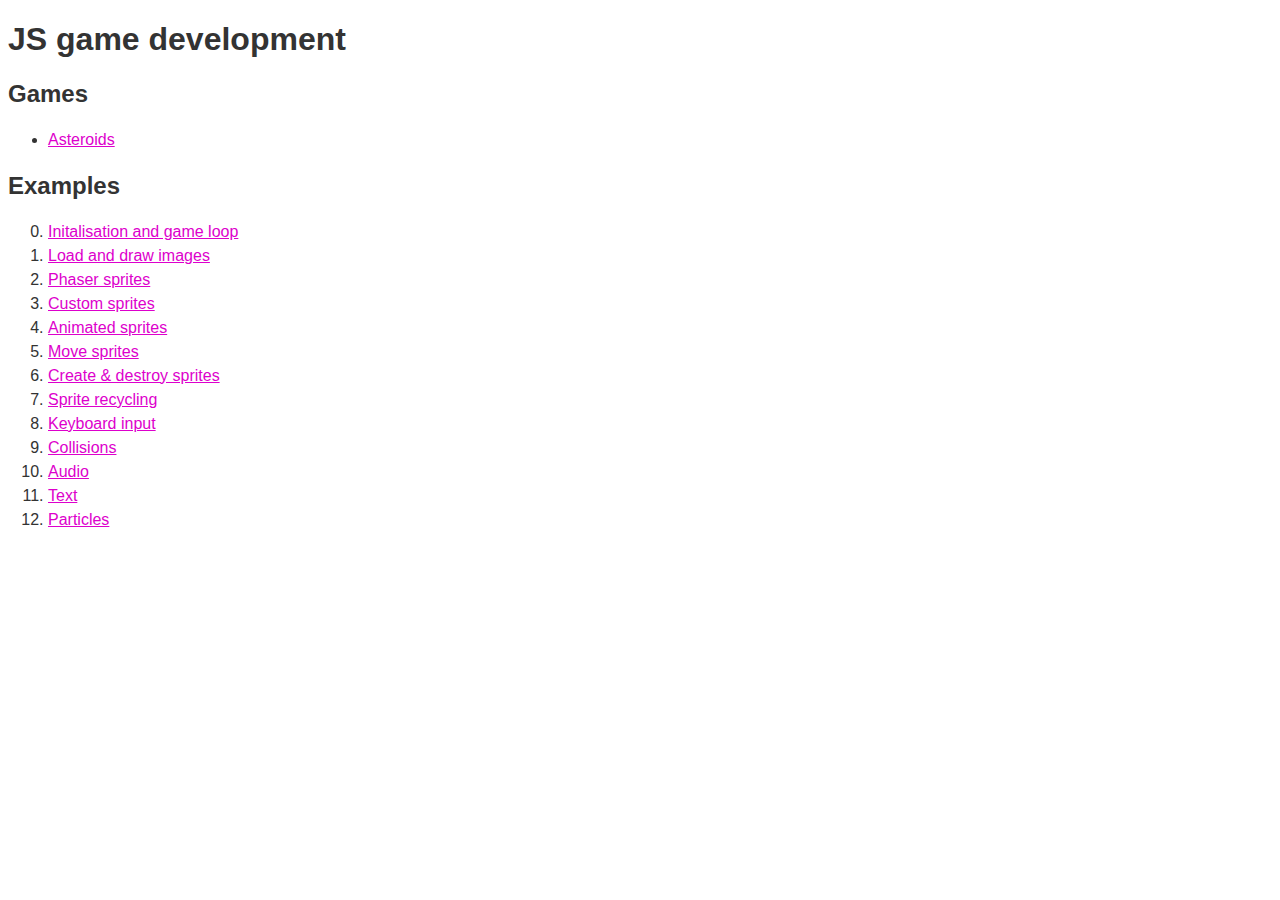
<file: index.html>
<!doctype html>
<html>
<head>
    <title>JS game development - TEFcon May 2015</title>
    <meta charset="utf-8">

    <link rel="stylesheet" href="styles.css" type="text/css">
</head>
<body>
    <h1>JS game development</h1>

    <h2>Games</h2>
    <ul>
        <li><a href="games/asteroids.html">Asteroids</a></li>
    </ul>

    <h2>Examples</h2>
    <ol start="0">
        <li><a href="examples/example00.html">Initalisation and game loop</li>
        <li><a href="examples/example01.html">Load and draw images</li>
        <li><a href="examples/example02.html">Phaser sprites</li>
        <li><a href="examples/example03.html">Custom sprites</li>
        <li><a href="examples/example04.html">Animated sprites</li>
        <li><a href="examples/example05.html">Move sprites</li>
        <li><a href="examples/example06.html">Create &amp; destroy sprites</li>
        <li><a href="examples/example07.html">Sprite recycling</li>
        <li><a href="examples/example08.html">Keyboard input</li>
        <li><a href="examples/example09.html">Collisions</li>
        <li><a href="examples/example10.html">Audio</li>
        <li><a href="examples/example11.html">Text</li>
        <li><a href="examples/example12.html">Particles</li>
    </ol>

</body>
</html>
</file>
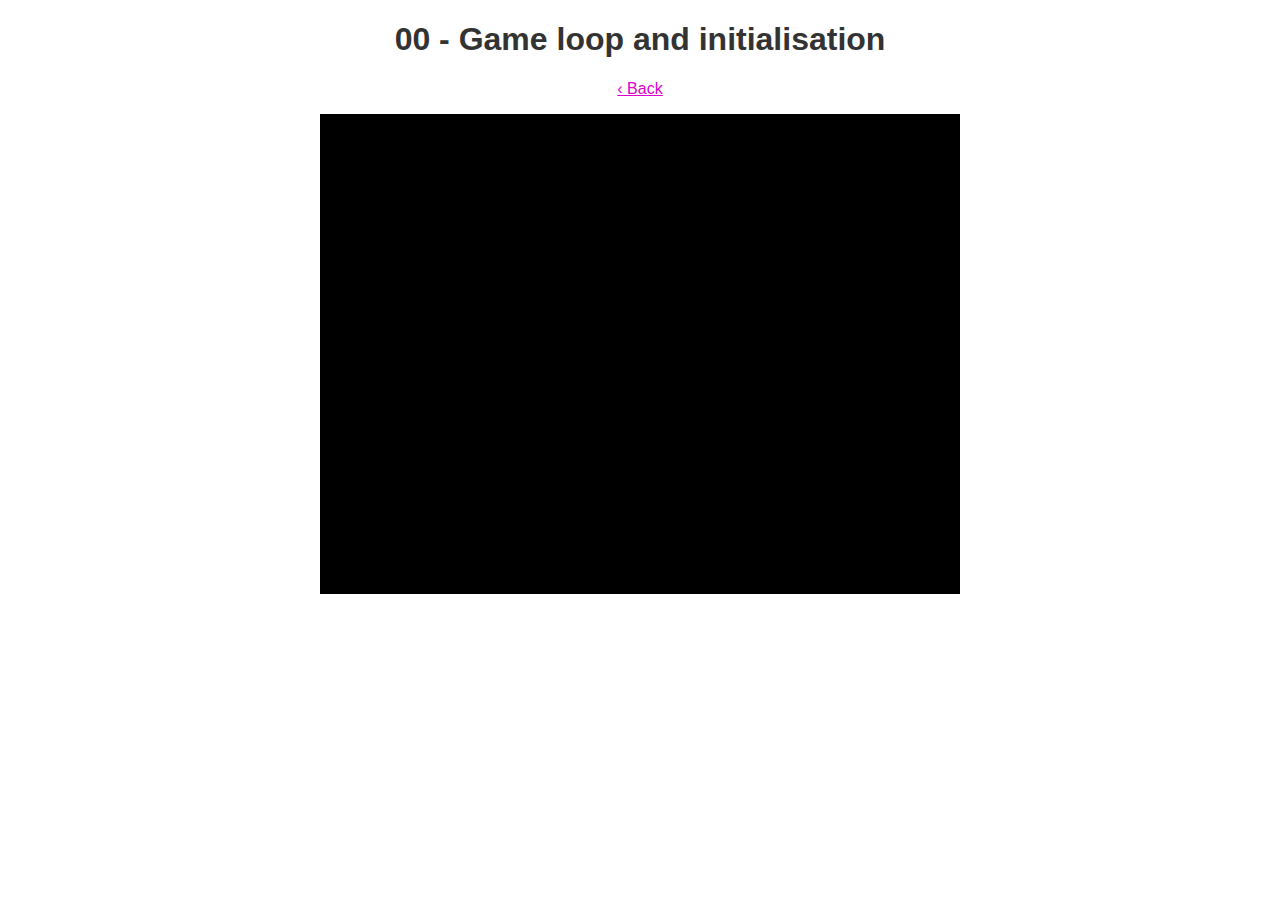
<file: examples/example00.html>
<!doctype html>
<html>
<head>
    <title>Example 00</title>
    <meta charset="utf-8">
    <link rel="stylesheet" href="../styles.css" type="text/css">
    <script src="../phaser.min.js"></script>
</head>
<body>
    <header>
        <h1>00 - Game loop and initialisation</h1>
        <p><a href="../index.html">‹ Back</a></p>
    </header>

    <div id="wrapper"></div>

<script>

var AwesomeGame = {
    // load game assets here
    preload: function () {},
    // setup game
    create: function () {},
    // game loop: update
    update: function () {},
    // game loop: render
    render: function () {}
}

window.onload = function ()  {
    new Phaser.Game(640, 480, Phaser.WEBGL, 'wrapper', AwesomeGame);
};

</script>
</body>
</html>
</file>
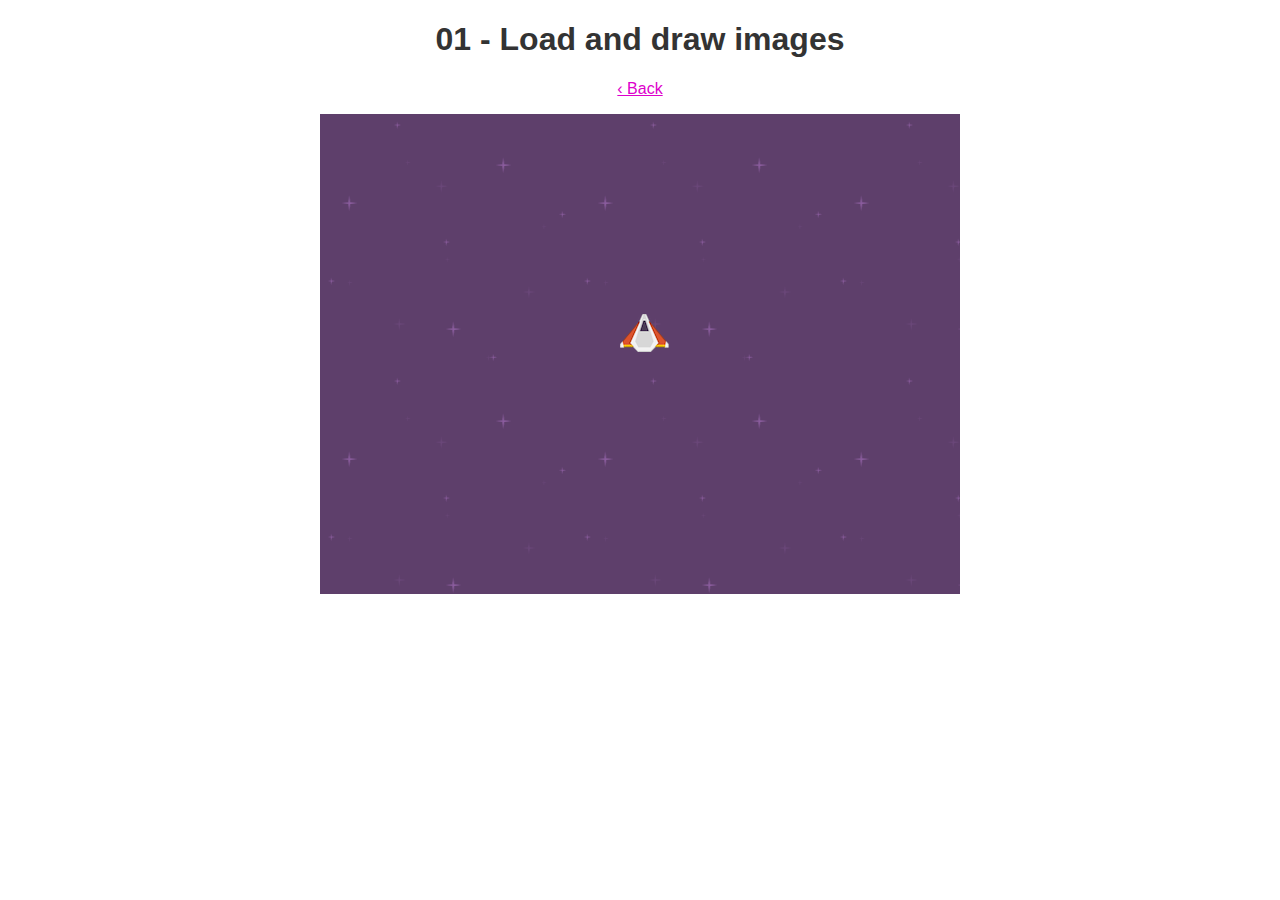
<file: examples/example01.html>
<!doctype html>
<html>
<head>
    <title>Example 01 - Images</title>
    <meta charset="utf-8">
    <link rel="stylesheet" href="../styles.css" type="text/css">
    <script src="../phaser.min.js"></script>
</head>
<body>
    <header>
        <h1>01 - Load and draw images</h1>
        <p><a href="../index.html">‹ Back</a></p>
    </header>

    <div id="wrapper"></div>

<script>

var AwesomeGame = {
    // load game assets here
    preload: function () {
        this.game.load.image('background', '../assets/images/background.png');
        this.game.load.image('ship', '../assets/images/ship.png');
    },
    // setup game
    create: function () {
        // Repeated image so it fills the whole area
        // The effect is like using repeat on CSS backgrounds
        this.game.add.tileSprite(0, 0, this.game.width, this.game.height, 'background');

        // Single image
        this.game.add.image(300, 200, 'ship');
    }
}

window.onload = function ()  {
    new Phaser.Game(640, 480, Phaser.WEBGL, 'wrapper', AwesomeGame);
};

</script>
</body>
</html>
</file>
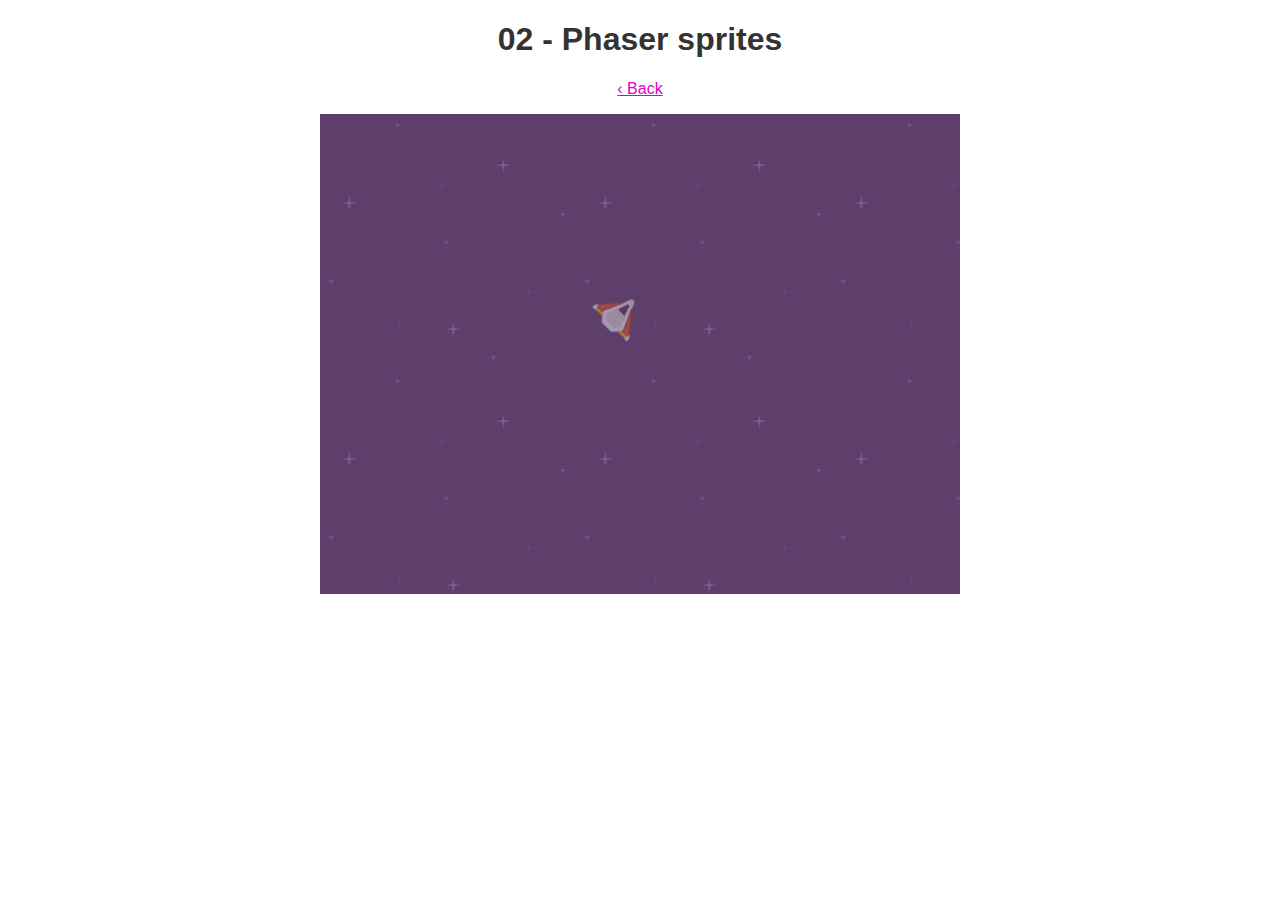
<file: examples/example02.html>
<!doctype html>
<html>
<head>
    <title>Example 02 - Sprites</title>
    <meta charset="utf-8">
    <link rel="stylesheet" href="../styles.css" type="text/css">
    <script src="../phaser.min.js"></script>
</head>
<body>
    <header>
        <h1>02 - Phaser sprites</h1>
        <p><a href="../index.html">‹ Back</a></p>
    </header>

    <div id="wrapper"></div>

<script>

var AwesomeGame = {
    // load game assets here
    preload: function () {
        this.game.load.image('background', '../assets/images/background.png');
        this.game.load.image('ship', '../assets/images/ship.png');
    },
    // setup game
    create: function () {
        // background
        this.game.add.tileSprite(0, 0, this.game.width, this.game.height, 'background');

        // ship
        var ship = this.game.add.sprite(300, 200, 'ship');
        ship.anchor.setTo(0.5, 0.5); // anchor point for positioning, rotations, etc.
        ship.angle = 45; // rotation
        ship.alpha = 0.5; // opacity
    }
}

window.onload = function ()  {
    new Phaser.Game(640, 480, Phaser.WEBGL, 'wrapper', AwesomeGame);
};

</script>
</body>
</html>
</file>
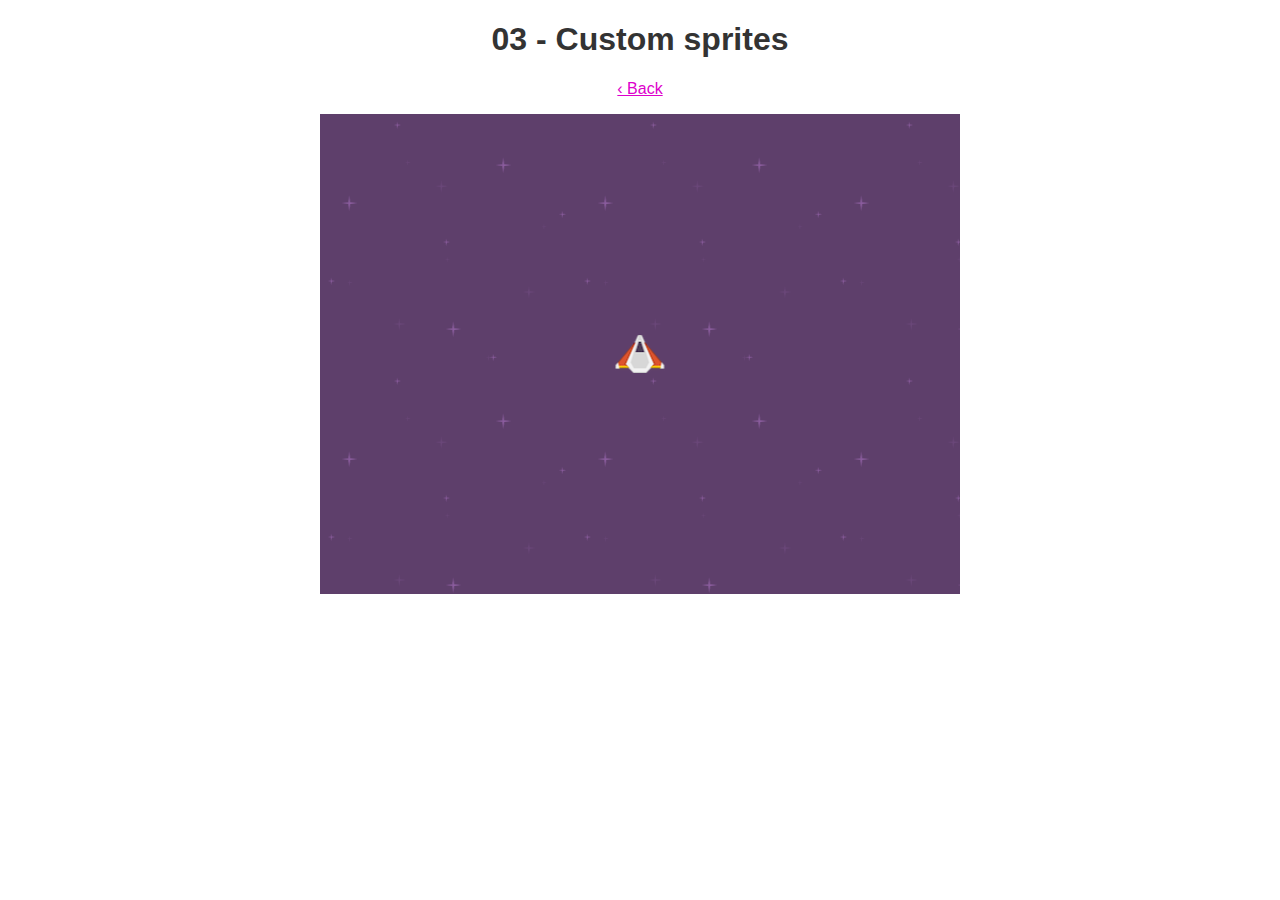
<file: examples/example03.html>
<!doctype html>
<html>
<head>
    <title>Example 03 - Custom sprites</title>
    <meta charset="utf-8">
    <link rel="stylesheet" href="../styles.css" type="text/css">
    <script src="../phaser.min.js"></script>
</head>
<body>
    <header>
        <h1>03 - Custom sprites</h1>
        <p><a href="../index.html">‹ Back</a></p>
    </header>

    <div id="wrapper"></div>

<script>

var game;

function Ship(x, y) {
    // call Phaser constructor
    Phaser.Sprite.call(this, game, x, y, 'ship');

    // setup sprite
    this.anchor.setTo(0.5, 0.5);
}

// inherit from Phaser prototype
Ship.prototype = Object.create(Phaser.Sprite.prototype);
Ship.prototype.constructor = Ship;

var AwesomeGame = {
    // load game assets here
    preload: function () {
        this.game.load.image('background', '../assets/images/background.png');
        this.game.load.image('ship', '../assets/images/ship.png');
    },
    // setup game
    create: function () {
        // background
        this.game.add.tileSprite(0, 0, this.game.width, this.game.height, 'background');

        // ship
        var ship = new Ship(320, 240);
        this.game.add.existing(ship);
    }
}

window.onload = function ()  {
    game = new Phaser.Game(640, 480, Phaser.WEBGL, 'wrapper', AwesomeGame);
};

</script>
</body>
</html>
</file>
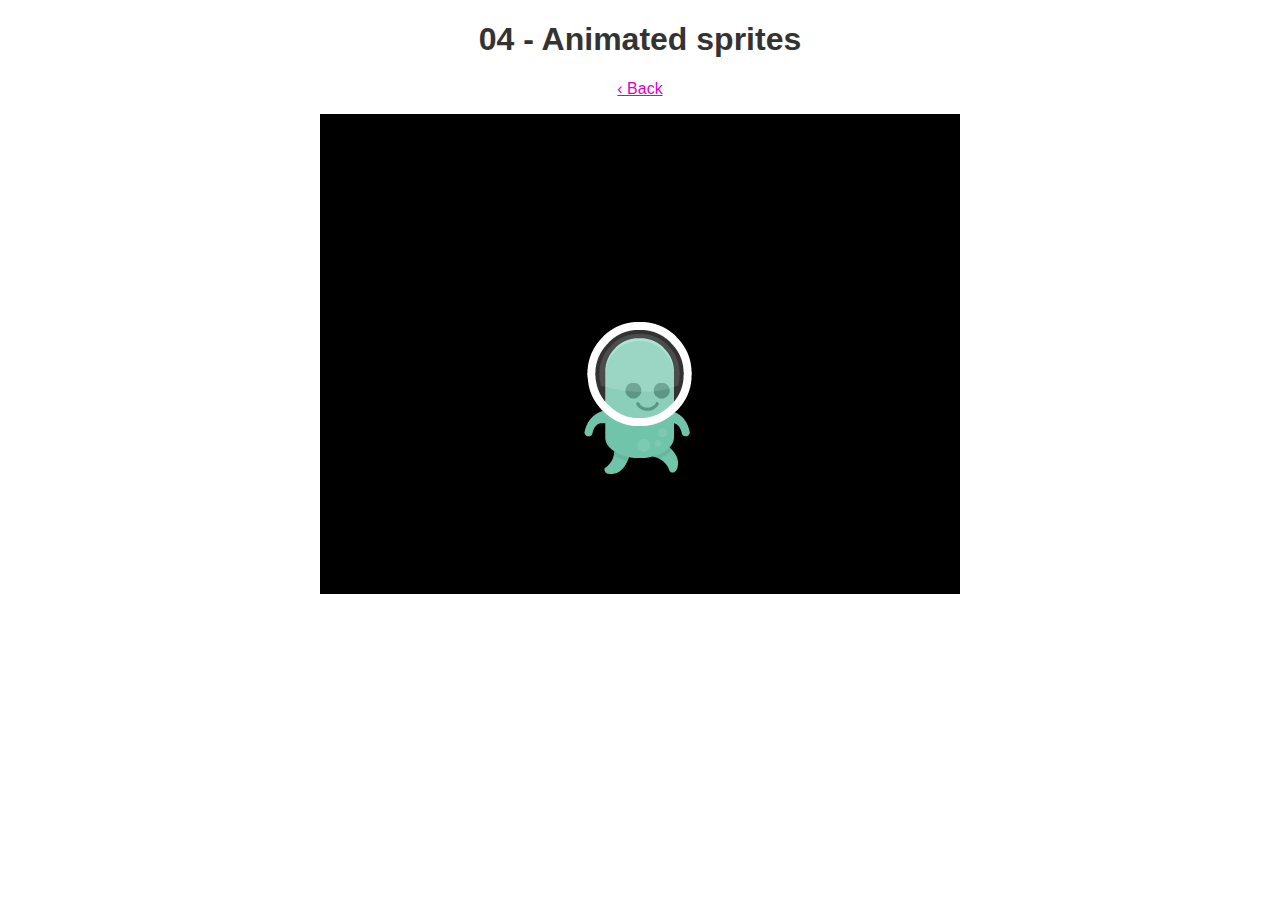
<file: examples/example04.html>
<!doctype html>
<html>
<head>
    <title>Example 04 - Animated sprites</title>
    <meta charset="utf-8">
    <link rel="stylesheet" href="../styles.css" type="text/css">
    <script src="../phaser.min.js"></script>
</head>
<body>
    <header>
        <h1>04 - Animated sprites</h1>
        <p><a href="../index.html">‹ Back</a></p>
    </header>

    <div id="wrapper"></div>

<script>

var AwesomeGame = {
    // load game assets here
    preload: function () {
        // each frame in the spritesheet has a size of 122x256 pixels
        this.game.load.spritesheet('hero', '../assets/images/character.png', 122, 256);
    },
    // setup game
    create: function () {
        var hero = this.game.add.sprite(320, 240, 'hero');
        hero.anchor.setTo(0.5, 0.5);

        hero.animations.add('walk'); // no extra parameters take all the frames in the sheet
        hero.animations.play('walk', 5, true); // 5hz freq, looped
    }
}

window.onload = function ()  {
    new Phaser.Game(640, 480, Phaser.WEBGL, 'wrapper', AwesomeGame);
};

</script>
</body>
</html>
</file>
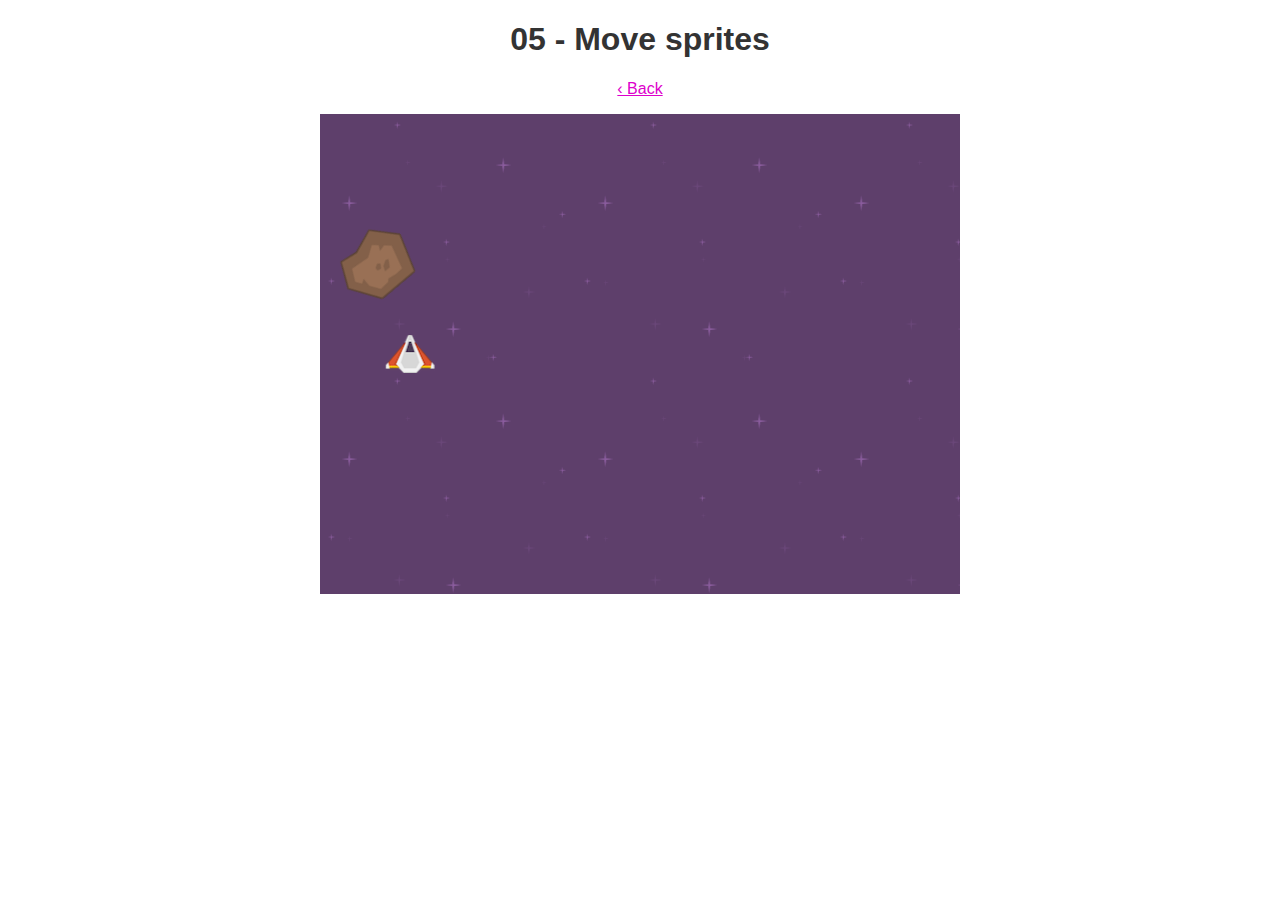
<file: examples/example05.html>
<!doctype html>
<html>
<head>
    <title>Example 05 - Move sprites</title>
    <meta charset="utf-8">
    <link rel="stylesheet" href="../styles.css" type="text/css">
    <script src="../phaser.min.js"></script>
</head>
<body>
    <header>
        <h1>05 - Move sprites</h1>
        <p><a href="../index.html">‹ Back</a></p>
    </header>

    <div id="wrapper"></div>

<script>

var SHIP_SPEED = 100; // pixels per second
var ASTEROID_SPEED = 80; // pixels per second
var ASTEROID_ROTATION_SPEED = 200; // degrees per second

var AwesomeGame = {
    // load game assets here
    preload: function () {
        this.game.load.image('background', '../assets/images/background.png');
        this.game.load.image('ship', '../assets/images/ship.png');
        this.game.load.image('asteroid', '../assets/images/asteroid_big.png');
    },
    // setup game
    create: function () {
        // background
        this.game.add.tileSprite(0, 0, this.game.width, this.game.height, 'background');

        // ship
        this.ship = this.game.add.sprite(20, 240, 'ship');
        this.ship.anchor.setTo(0.5, 0.5);

        // asteroid
        var asteroid = this.game.add.sprite(0, 150, 'asteroid');
        asteroid.anchor.setTo(0.5, 0.5);

        // enable physics for the asteroid
        this.game.physics.enable(asteroid, Phaser.Physics.ARCADE);
        asteroid.body.velocity.x = ASTEROID_SPEED;
        asteroid.body.angularVelocity = ASTEROID_ROTATION_SPEED;
    },
    // game loop: update
    update: function () {
        // manually update position using delta time
        var delta = this.game.time.elapsed / 1000.0;
        this.ship.x += SHIP_SPEED * delta;
    }
}

window.onload = function ()  {
    new Phaser.Game(640, 480, Phaser.WEBGL, 'wrapper', AwesomeGame);
};

</script>
</body>
</html>
</file>
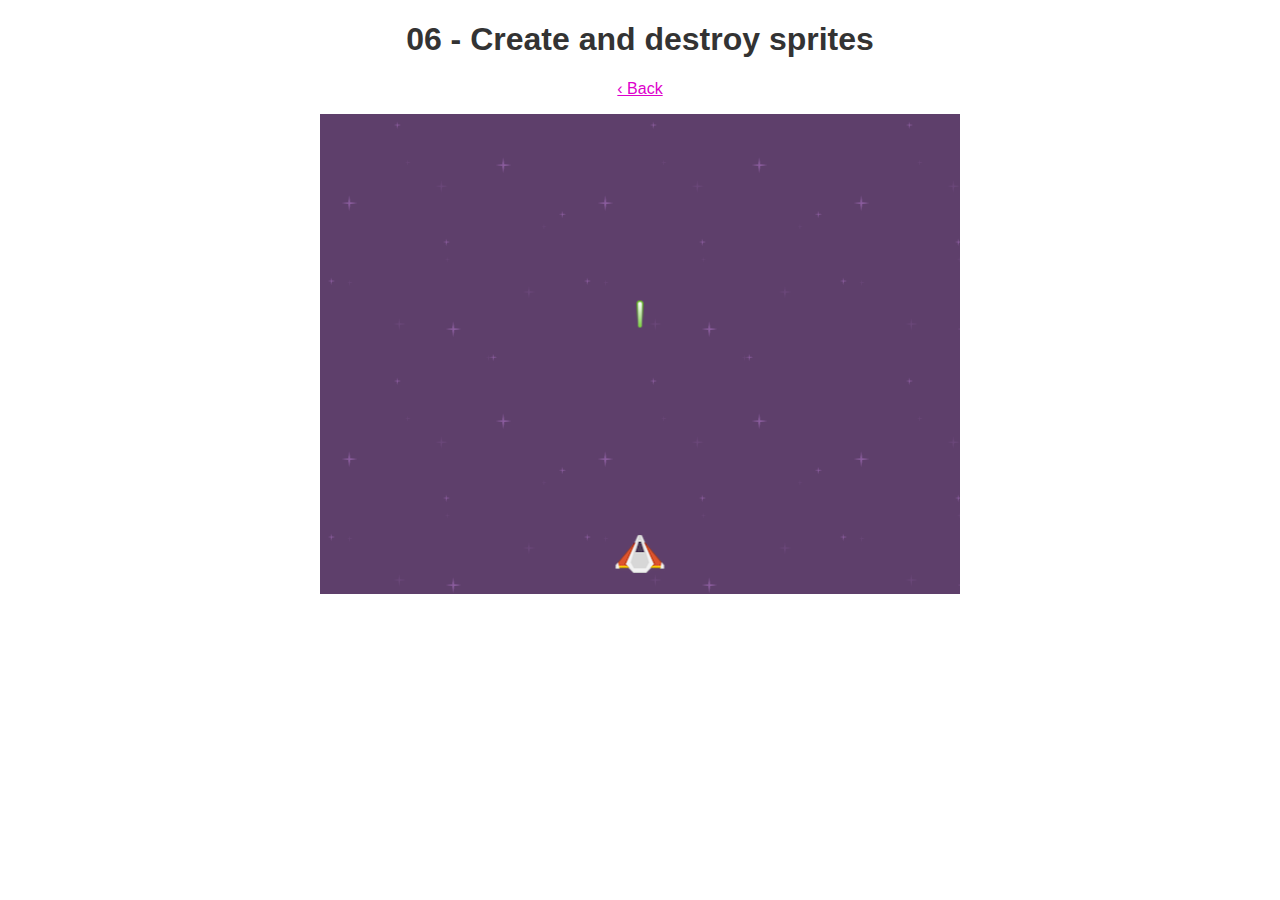
<file: examples/example06.html>
<!doctype html>
<html>
<head>
    <title>Example 06 - Create and destroy sprites</title>
    <meta charset="utf-8">
    <link rel="stylesheet" href="../styles.css" type="text/css">
    <script src="../phaser.min.js"></script>
</head>
<body>
    <header>
        <h1>06 - Create and destroy sprites</h1>
        <p><a href="../index.html">‹ Back</a></p>
    </header>

    <div id="wrapper"></div>

<script>

var SHIP_SPEED = 100; // pixels per second
var ASTEROID_SPEED = 80; // pixels per second
var ASTEROID_ROTATION_SPEED = 200; // radians? per second

var AwesomeGame = {
    // load game assets here
    preload: function () {
        this.game.load.image('background', '../assets/images/background.png');
        this.game.load.image('ship', '../assets/images/ship.png');
        this.game.load.image('laser', '../assets/images/laser.png');
    },
    // setup game
    create: function () {
        // background
        this.game.add.tileSprite(0, 0, this.game.width, this.game.height, 'background');

        // ship
        this.ship = this.game.add.sprite(320, 440, 'ship');
        this.ship.anchor.setTo(0.5, 0.5);

        // bullet
        this.spawnBullet();
    },
    // game loop: update
    update: function () {
        if (this.bullet.y < -20) {
            this.bullet.destroy();
            this.spawnBullet();
        }
    },

    spawnBullet: function () {
        this.bullet = this.game.add.sprite(this.ship.x, this.ship.y - 25, 'laser');
        this.bullet.anchor.setTo(0.5, 0.5);

        this.game.physics.enable(this.bullet, Phaser.Physics.ARCADE);
        this.bullet.body.velocity.y -= 300;
    }
}

window.onload = function ()  {
    new Phaser.Game(640, 480, Phaser.WEBGL, 'wrapper', AwesomeGame);
};

</script>
</body>
</html>
</file>
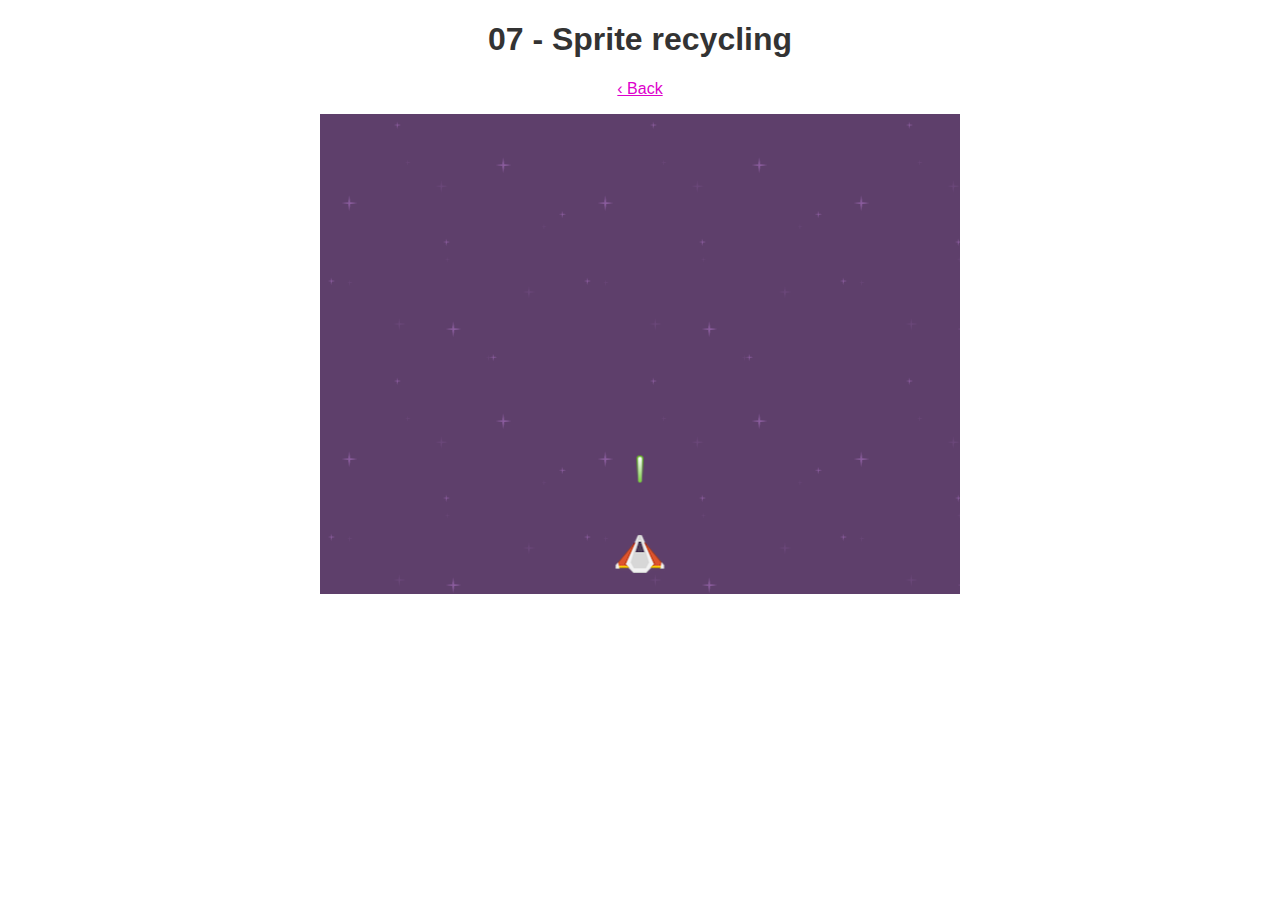
<file: examples/example07.html>
<!doctype html>
<html>
<head>
    <title>Example 07 - Sprites recycling</title>
    <meta charset="utf-8">
    <link rel="stylesheet" href="../styles.css" type="text/css">
    <script src="../phaser.min.js"></script>
</head>
<body>
    <header>
        <h1>07 - Sprite recycling</h1>
        <p><a href="../index.html">‹ Back</a></p>
    </header>

    <div id="wrapper"></div>

<script>

var SHIP_SPEED = 100; // pixels per second
var ASTEROID_SPEED = 80; // pixels per second
var ASTEROID_ROTATION_SPEED = 200; // radians? per second

var AwesomeGame = {
    // load game assets here
    preload: function () {
        this.game.load.image('background', '../assets/images/background.png');
        this.game.load.image('ship', '../assets/images/ship.png');
        this.game.load.image('laser', '../assets/images/laser.png');
    },
    // setup game
    create: function () {
        // background
        this.game.add.tileSprite(0, 0, this.game.width, this.game.height, 'background');

        // ship
        this.ship = this.game.add.sprite(320, 440, 'ship');
        this.ship.anchor.setTo(0.5, 0.5);

        // bullet
        this.bullets = this.game.add.group();

        var timer = this.game.time.create();
        timer.loop(500, this.spawnBullet, this, this.ship.x, this.ship.y - 25);
        timer.start();
    },
    // game loop: update
    update: function () {
        this.bullets.forEachAlive(function (bullet) {
            if (bullet.y < -20) {
                bullet.kill();
            }
        });
    },

    spawnBullet: function (x, y) {
        var bullet = this.bullets.getFirstExists(false);
        // reuse existing slot if available
        if (bullet) {
            bullet.reset(x, y);
        }
        // if there is not slot available, create a new sprite
        else {
            bullet = this.bullets.create(x, y, 'laser');
            bullet.anchor.setTo(0.5, 0.5);
            this.game.physics.enable(bullet, Phaser.Physics.ARCADE);
            bullet.body.velocity.y -= 300;
        }
    }
}

window.onload = function ()  {
    new Phaser.Game(640, 480, Phaser.WEBGL, 'wrapper', AwesomeGame);
};

</script>
</body>
</html>
</file>
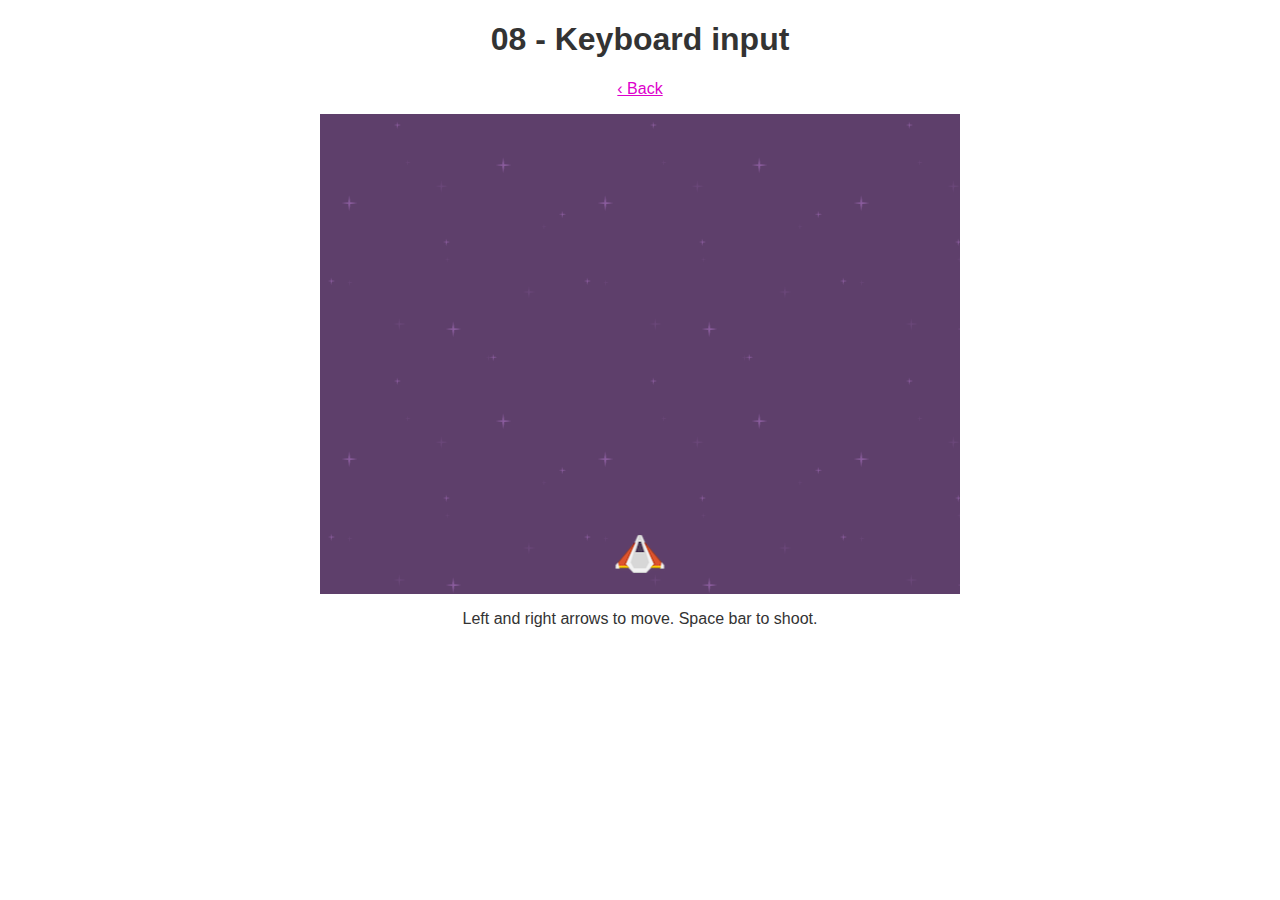
<file: examples/example08.html>
<!doctype html>
<html>
<head>
    <title>Example 08 - Keyboard input</title>
    <meta charset="utf-8">
    <link rel="stylesheet" href="../styles.css" type="text/css">
    <script src="../phaser.min.js"></script>
</head>
<body>
    <header>
        <h1>08 - Keyboard input</h1>
        <p><a href="../index.html">‹ Back</a></p>
    </header>

    <div id="wrapper"></div>

    <p>Left and right arrows to move. Space bar to shoot.</p>

<script>

var SHIP_SPEED = 200; // pixels per second
var BULLET_SPEED = 400; // pixels per second

var AwesomeGame = {
    // load game assets here
    preload: function () {
        this.game.load.image('background', '../assets/images/background.png');
        this.game.load.image('ship', '../assets/images/ship.png');
        this.game.load.image('laser', '../assets/images/laser.png');
    },
    // setup game
    create: function () {
        // background
        this.game.add.tileSprite(0, 0, this.game.width, this.game.height, 'background');

        // ship
        this.ship = this.game.add.sprite(320, 440, 'ship');
        this.ship.anchor.setTo(0.5, 0.5);
        this.game.physics.enable(this.ship, Phaser.Physics.ARCADE);

        this.bullet = null;

        // create keys for left and right arrow keys
        this.keys = {
            left: this.game.input.keyboard.addKey(Phaser.Keyboard.LEFT),
            right: this.game.input.keyboard.addKey(Phaser.Keyboard.RIGHT),
            spacebar: this.game.input.keyboard.addKey(Phaser.Keyboard.SPACEBAR)
        };

        this.keys.spacebar.onDown.add(function () {
            if (!this.bullet) {
                this.spawnBullet();
            }
        }, this);
    },
    // game loop: update
    update: function () {
        // update ship
        if (this.keys.left.isDown) {
            this.moveShip(-1);
        }
        else if (this.keys.right.isDown) {
            this.moveShip(1);
        }
        else {
            this.moveShip(0);
        }

        // update bullet
        if (this.bullet && this.bullet.y < -20) {
            this.bullet.destroy();
            this.bullet = null;
        }
    },

    moveShip: function (dir) {
        this.ship.body.velocity.x = dir * SHIP_SPEED;
    },

    spawnBullet: function () {
        this.bullet = this.game.add.sprite(this.ship.x, this.ship.y - 25, 'laser');
        this.bullet.anchor.setTo(0.5, 0.5);

        this.game.physics.enable(this.bullet, Phaser.Physics.ARCADE);
        this.bullet.body.velocity.y -= BULLET_SPEED;
    }
}

window.onload = function ()  {
    new Phaser.Game(640, 480, Phaser.WEBGL, 'wrapper', AwesomeGame);
};

</script>
</body>
</html>
</file>
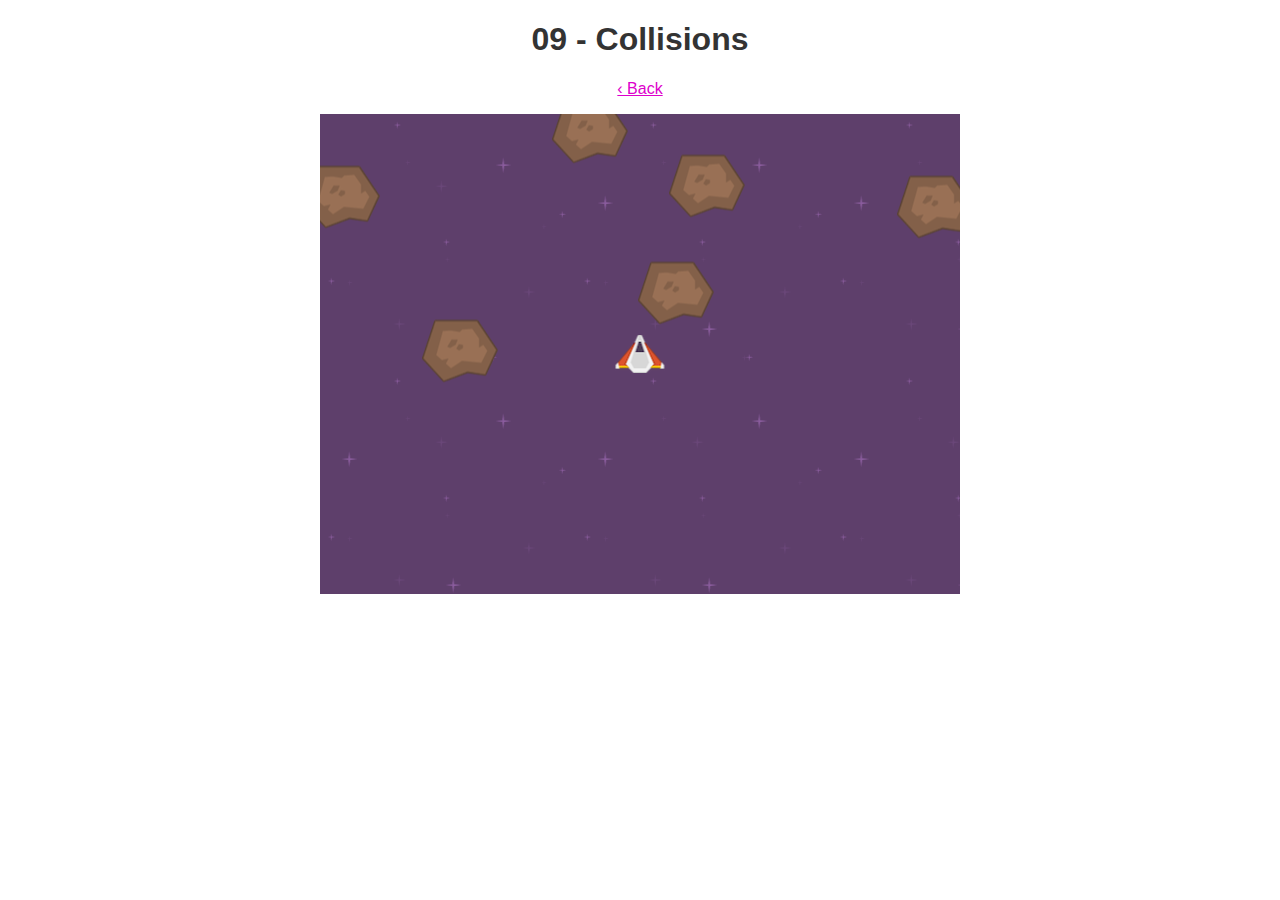
<file: examples/example09.html>
<!doctype html>
<html>
<head>
    <title>Example 09 - Collisions</title>
    <meta charset="utf-8">
    <link rel="stylesheet" href="../styles.css" type="text/css">
    <script src="../phaser.min.js"></script>
</head>
<body>
    <header>
        <h1>09 - Collisions</h1>
        <p><a href="../index.html">‹ Back</a></p>
    </header>

    <div id="wrapper"></div>

<script>

var SHIP_SPEED = 200; // pixels per second
var ASTEROID_COUNT = 6;

var AwesomeGame = {
    // load game assets here
    preload: function () {
        this.game.load.image('background', '../assets/images/background.png');
        this.game.load.image('ship', '../assets/images/ship.png');
        this.game.load.image('asteroid', '../assets/images/asteroid_big.png');
    },
    // setup game
    create: function () {
        // background
        this.game.add.tileSprite(0, 0, this.game.width, this.game.height, 'background');

        // asteroids
        this.asteroids = this.game.add.group();
        for (var i = 0; i < ASTEROID_COUNT; i++) {
            var asteroid = this.asteroids.create(
                this.game.rnd.between(0, this.game.width),
                this.game.rnd.between(0, this.game.height),
                'asteroid');
            asteroid.anchor.setTo(0.5, 0.5);
            this.game.physics.enable(asteroid, Phaser.Physics.ARCADE);
        }

        // ship
        this.ship = this.game.add.sprite(320, 240, 'ship');
        this.ship.anchor.setTo(0.5, 0.5);
        this.game.physics.enable(this.ship, Phaser.Physics.ARCADE);

        // keyboard
        this.keys = this.game.input.keyboard.createCursorKeys();
    },
    // game loop: update
    update: function () {
        // handle input
        var dirX = 0, dirY = 0;
        if (this.keys.left.isDown) { dirX = -1; }
        if (this.keys.right.isDown) { dirX = 1; }
        if (this.keys.up.isDown) { dirY = -1; }
        if (this.keys.down.isDown) { dirY = 1; }

        // move ship
        this.ship.body.velocity.setTo(SHIP_SPEED * dirX, SHIP_SPEED * dirY);

        // check for collisions
        this.ship.tint = 0xffffff; // reset tint value (white === no tinting)
        this.asteroids.setAll('tint', 0xffffff);
        this.game.physics.arcade.overlap(this.ship, this.asteroids, function (ship, asteroid) {
            ship.tint = 0xff0000; // red tint
            asteroid.tint = 0xff0000; // red tint
        });
    }
}

window.onload = function ()  {
    new Phaser.Game(640, 480, Phaser.WEBGL, 'wrapper', AwesomeGame);
};

</script>
</body>
</html>
</file>
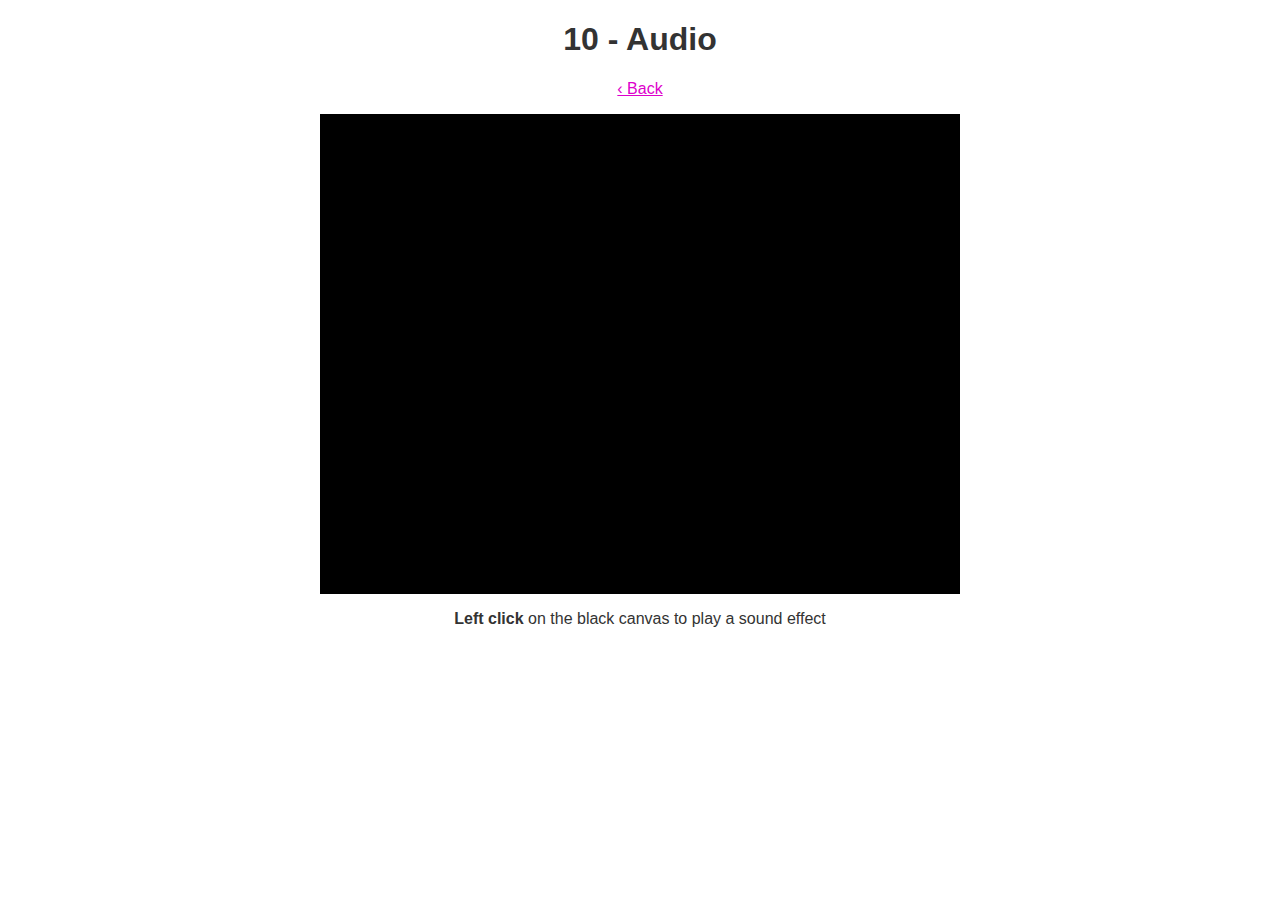
<file: examples/example10.html>
<!doctype html>
<html>
<head>
    <title>Example 10 - Audio</title>
    <meta charset="utf-8">
    <link rel="stylesheet" href="../styles.css" type="text/css">
    <script src="../phaser.min.js"></script>
</head>
<body>
    <header>
        <h1>10 - Audio</h1>
        <p><a href="../index.html">‹ Back</a></p>
    </header>

    <div id="wrapper"></div>

    <p><strong>Left click</strong> on the black canvas to play a sound effect</p>

<script>

var SHIP_SPEED = 200; // pixels per second
var BULLET_SPEED = 400; // pixels per second

var AwesomeGame = {
    // load game assets here
    preload: function () {
        this.game.load.audio('song', '../assets/audio/soundtrack.ogg');
        this.game.load.audio('shoot', '../assets/audio/shoot.wav');
    },

    // setup game
    create: function () {
        var song = this.game.add.audio('song');
        var sfx = this.game.add.audio('shoot');

        // play background music, looped
        song.loopFull(1);

        this.game.input.onUp.add(function () {
            sfx.play();
        });
    }
}

window.onload = function ()  {
    new Phaser.Game(640, 480, Phaser.WEBGL, 'wrapper', AwesomeGame);
};

</script>
</body>
</html>
</file>
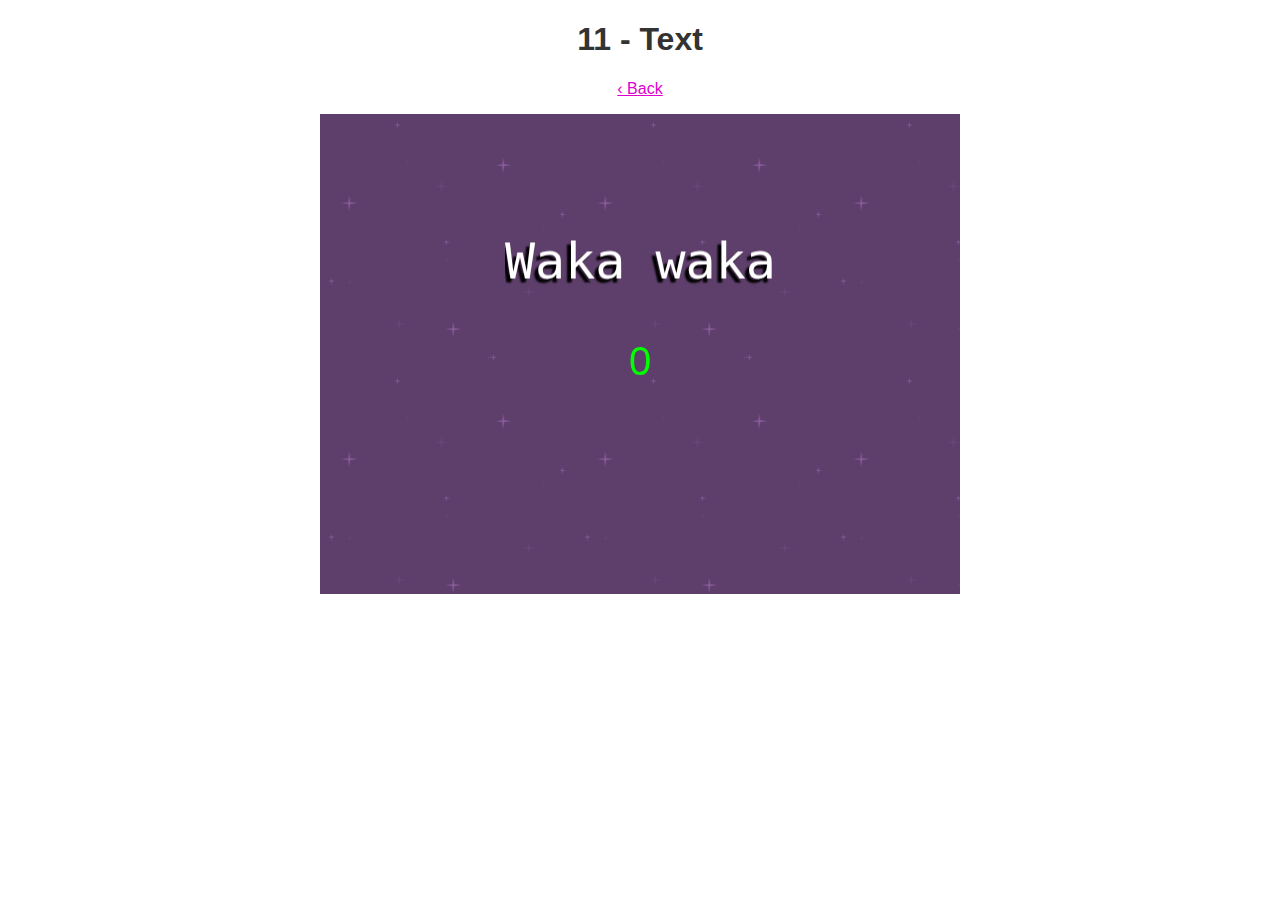
<file: examples/example11.html>
<!doctype html>
<html>
<head>
    <title>Example 11 - Text</title>
    <meta charset="utf-8">
    <link rel="stylesheet" href="../styles.css" type="text/css">
    <script src="../phaser.min.js"></script>
</head>
<body>
    <header>
        <h1>11 - Text</h1>
        <p><a href="../index.html">‹ Back</a></p>
    </header>

    <div id="wrapper"></div>

<script>

var AwesomeGame = {
    // load game assets here
    preload: function () {
        this.game.load.image('background', '../assets/images/background.png');
    },

    create: function () {
        // Background image
        this.game.add.tileSprite(0, 0, this.game.width, this.game.height, 'background');

        // Fancy text with attributes
        var title = this.game.add.text(320, 150, 'Waka waka', {
            font: '50px monospace',
            fill: '#fff'
        });
        title.anchor.setTo(0.5, 0.5);
        title.setShadow(-4, 4, '#000', 2);

        // Text that will contain a dynamic value
        var counter = this.game.add.text(320, 250, '0', {
            font: '40px sans-serif',
            fill: '#0f0'
        });
        counter.anchor.setTo(0.5, 0.5);

        // Setup timer and update text in each tick
        var timer = this.game.time.create();
        timer.loop(1000, function () {
            var n = parseInt(counter.text, 10);
            counter.setText(n + 1);
        });
        timer.start();
    }
}

window.onload = function ()  {
    new Phaser.Game(640, 480, Phaser.WEBGL, 'wrapper', AwesomeGame);
};

</script>
</body>
</html>
</file>
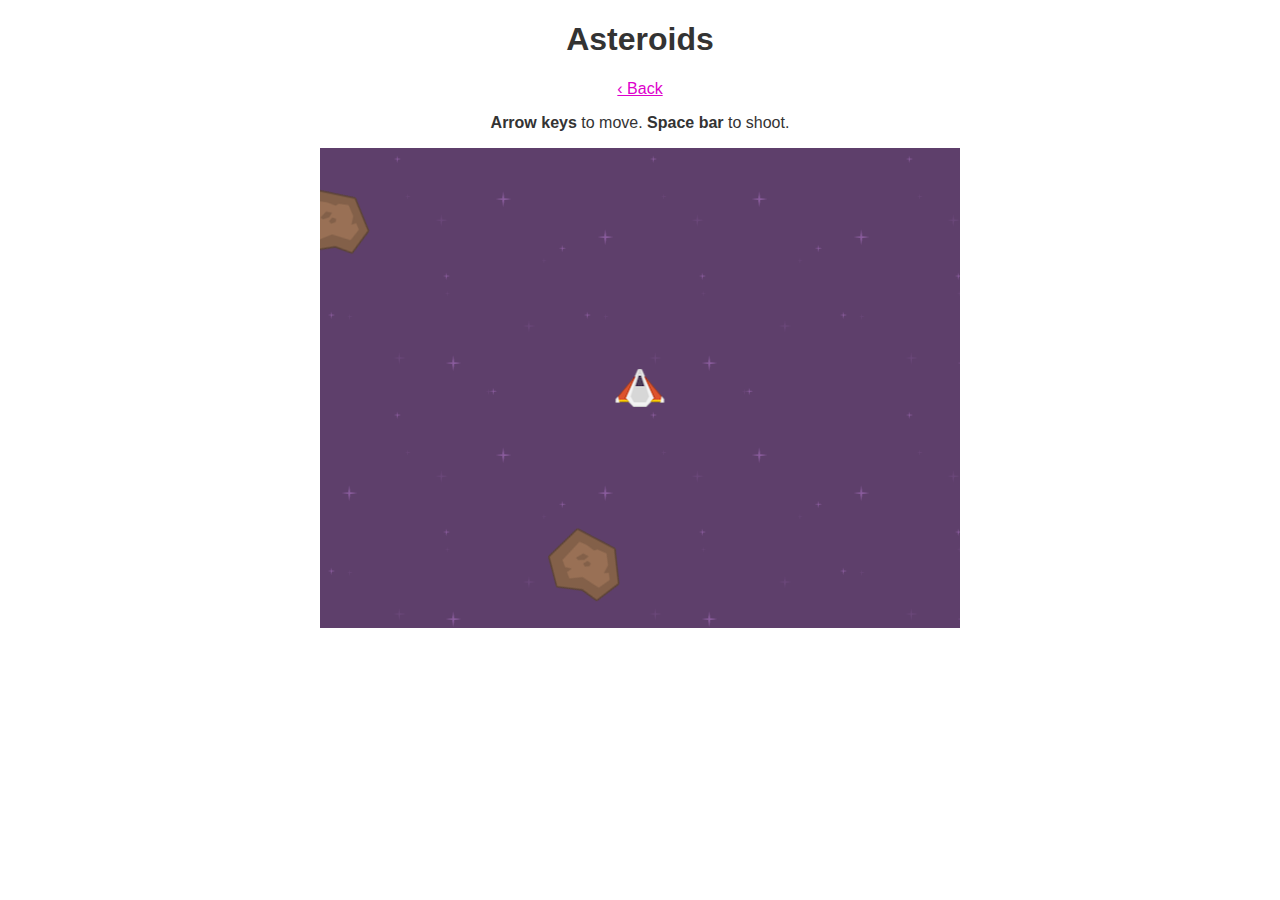
<file: games/asteroids.html>
<!doctype html>
<html>
<head>
    <title>Asteroids</title>
    <meta charset="utf-8">
    <link rel="stylesheet" href="../styles.css" type="text/css">
    <script src="../phaser.min.js"></script>
</head>
<body>
    <header>
        <h1>Asteroids</h1>
        <p><a href="../index.html">‹ Back</a></p>
    </header>

    <div id="wrapper"></div>

    <p><strong>Arrow keys</strong> to move. <strong>Space bar</strong> to shoot.</p>
    <script src="asteroids.js"></script>
</body>
</html>
</file>
<file: styles.css>
body {
    background: #fff;
    font-family: Helvetica, Arial, sans-serif;
    color: #333;
}

a {
    color: #d0c;
}

li {
    line-height: 1.5em;
}

header, p {
    text-align: center;
}

canvas {
    margin-left: auto;
    margin-right: auto;
}
</file>
